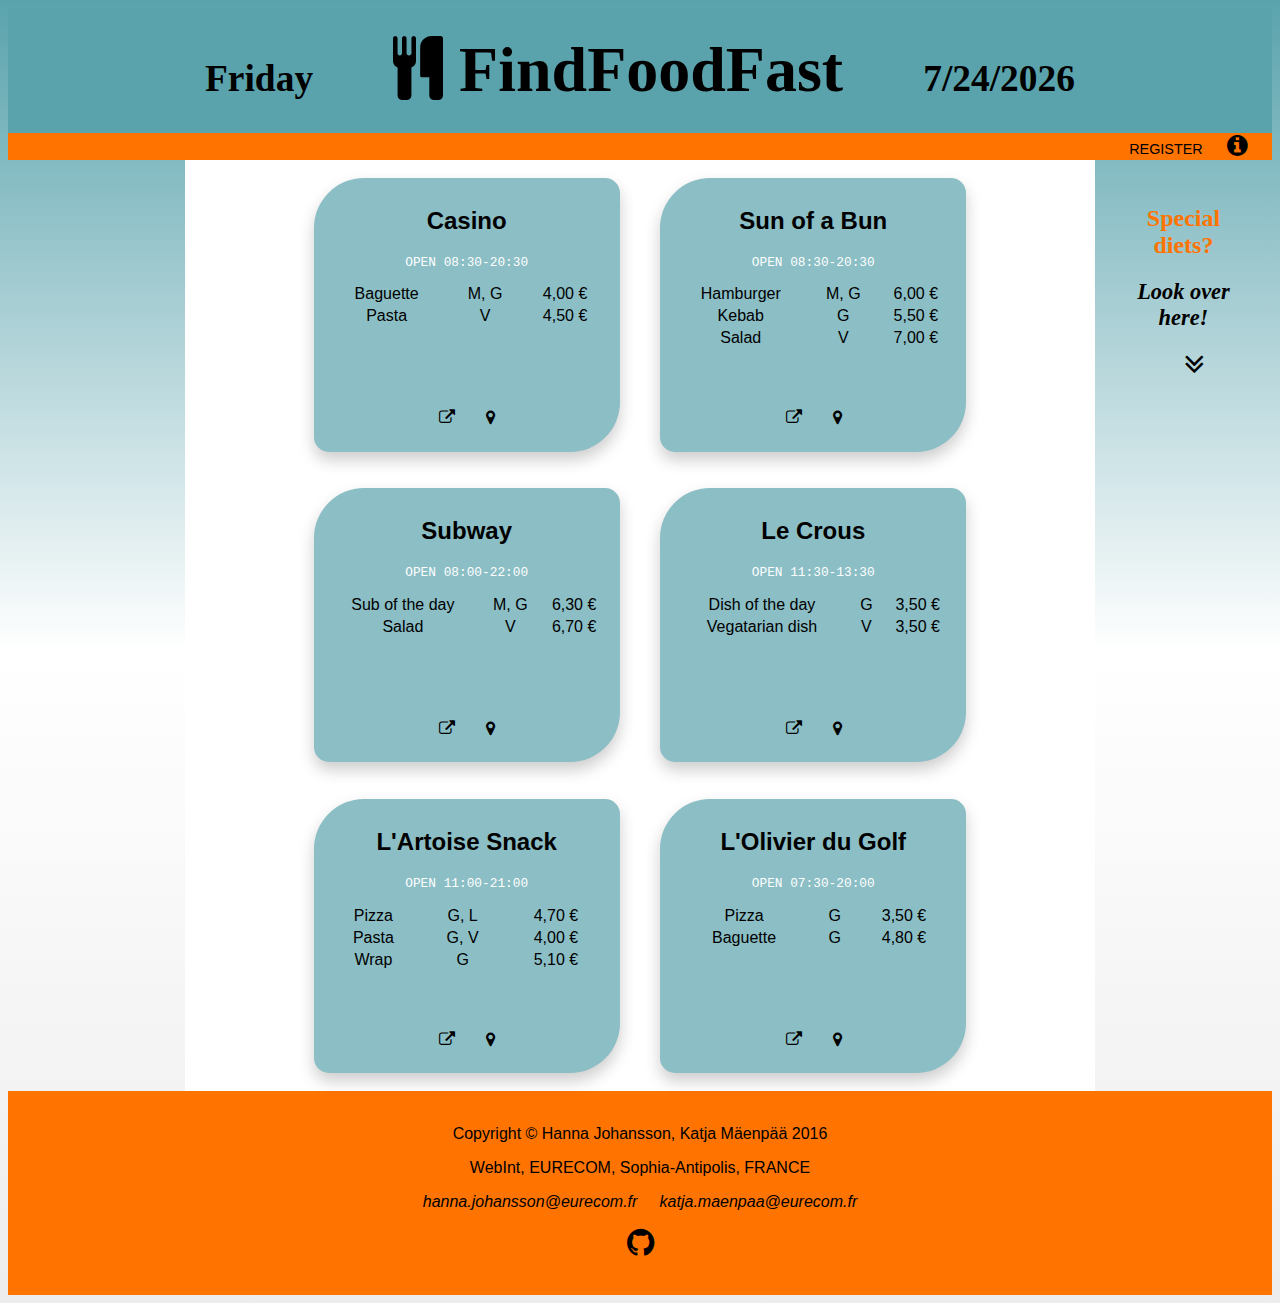
<file: index.html>
<!DOCTYPE html>

<!-- *************************************************************************************************************
 	Authors: Hanna Johansson and Katja Mäenpää.
	File created: 2016-11-23

	This file: The main page of the application FindFoodFast. The application displays the actual date,
	options of restaurants/lunch places nearby the user's location and information about current lunch offers,
	such as price and allergy information. It is also possible to show the restaurants positions in a map
	together with the users position.

************************************************************************************************************** -->

<html>

<head>
	<meta charset="UTF-8">

	<!-- Info on tab -->
	<title>FindFoodFast</title>
	<link rel="icon" type="image/png" href="FFF.png">

	<!-- Import Stylesheets and fonts -->
	<link rel="stylesheet" href="https://maxcdn.bootstrapcdn.com/font-awesome/4.5.0/css/font-awesome.min.css"> <!-- import icons -->
	<link rel="stylesheet" type="text/css" href="stylesheet.css">

	<!-- Scripts -->
	<script type="text/javascript" src="functions.js"></script>

	<meta name="HannaKatja" content="WebInt Project">
</head>

<body onload="getTodaysDate(), checkGeolocation()">

	<!-- HEADER -->
	<header class="header">
		<h3 id="myWeekday"> Thursday &nbsp; &nbsp; &nbsp; &nbsp; &nbsp; </h3>
		<h1>
			&nbsp; &nbsp;
			<i class="fa fa-cutlery" aria-hidden="true" id="FFF_icon"></i><!-- icon from Font Awesome -->
			FindFoodFast &nbsp; &nbsp;
		</h1>
		<h3 id="todaysDate"> 1/1/17</h3>
		<br>
	</header>

	<!-- Navigation bar: possibility to register + read information -->
	<div class="navbar">
		<a href="registration.html" id="register">REGISTER</a>
		&nbsp; &nbsp;
		<!-- Drop down with information about the application -->
		<div class="dd_info">
			<i class="fa fa-info-circle" id="info-button-img" aria-hidden="true" ></i>
			<div class="info-content">
				<h1> Welcome to FindFoodFast! </h1>
				<p> Allow FindFoodFast to use your location to display the lunch places closest to you. Some lunch offers will be presented to you with allergy information and prices. Please see below for more information about allergies and special diets. </p>
				<p> Click on the icon  <i class="fa fa-map-marker" aria-hidden="true"></i> to find yourself and the lunch places in a map or go straight to the
					restaurant's web site using the icon  <i class="fa fa-external-link" aria-hidden="true"></i> . </p>
			</div>
		</div>
	</div>

	<div class="left"></div>

	<!-- BODY -->
	<section class="main">
			<!-- Lunch option 1 -->
			<article class="restaurant">
				<h2> Casino </h2>
				<p class="opening_hours"> OPEN 08:30-20:30 </p>
				<table class="menu">
					<tr>
						<td> Baguette </td>
						<td> M, G </td>
						<td> 4,00 €</td>
					</tr>
					<tr>
						<td> Pasta </td>
						<td> V </td>
						<td> 4,50 €</td>
					</tr>
				</table>
				<div class="links">
					<!-- icons from Font Awesome -->
					<a href="https://www.supercasino.fr/" target="_blank"><i class="fa fa-external-link" aria-hidden="true"></i></a> &nbsp; &nbsp; &nbsp;
					<a href="map.html"> <i class="fa fa-map-marker" aria-hidden="true"></i></a>
				</div>
			</article>

			<!-- Lunch option 2 -->
			<article class="restaurant">
				<h2> Sun of a Bun </h2>
				<p class="opening_hours"> OPEN 08:30-20:30 </p>
				<table class="menu">
					<tr>
						<td>Hamburger </td>
						<td>M, G</td>
						<td>6,00 €</td>
					</tr>
					<tr>
						<td>Kebab</td>
						<td>G</td>
						<td>5,50 €</td>
					</tr>
					<tr>
						<td>Salad</td>
						<td>V</td>
						<td>7,00 €</td>
					</tr>
				</table>
				<div class="links">
					<!-- icons from Font Awesome -->
					<a href="http://tttruck.com/foodtruck/son-of-a-bun-antibes" target="_blank"><i class="fa fa-external-link" aria-hidden="true"></i></a> &nbsp; &nbsp; &nbsp;
					<a href="map.html"> <i class="fa fa-map-marker" aria-hidden="true"></i></a>
				</div>
			</article>

			<!-- Lunch option 3 -->
			<article class="restaurant">
				<h2> Subway </h2>
				<p class="opening_hours"> OPEN 08:00-22:00 </p>
					<table class="menu">
						<tr>
							<td>Sub of the day</td>
							<td>M, G</td>
							<td>6,30 €</td>
						</tr>
						<tr>
							<td>Salad</td>
							<td>V</td>
							<td>6,70 €</td>
						</tr>
					</table><br>
				<div class="links">
					<!-- icons from Font Awesome -->
					<a href="http://subwayfrance.fr/" target="_blank"><i class="fa fa-external-link" aria-hidden="true"></i></a> &nbsp; &nbsp; &nbsp;
					<a href="map.html"> <i class="fa fa-map-marker" aria-hidden="true"></i></a>
				</div>
			</article>

			<!-- Lunch option 4 -->
			<article class="restaurant">
				<h2> Le Crous </h2>
				<p class="opening_hours"> OPEN 11:30-13:30 </p>
					<table class="menu">
						<tr>
							<td>Dish of the day</td>
							<td>G</td>
							<td>3,50 €</td>
						</tr>
						<tr>
							<td>Vegatarian dish</td>
							<td>V</td>
							<td>3,50 €</td>
						</tr>
					</table><br>
				<div class="links">
					<!-- icons from Font Awesome -->
					<a href="http://www.crous-nice.fr/restaurant/helios-ru/" target="_blank"><i class="fa fa-external-link" aria-hidden="true"></i></a> &nbsp; &nbsp; &nbsp;
					<a href="map.html"> <i class="fa fa-map-marker" aria-hidden="true"></i></a>
				</div>
			</article>

			<!-- Lunch option 5 -->
			<article class="restaurant">
				<h2> L'Artoise Snack </h2>
				<p class="opening_hours"> OPEN 11:00-21:00 </p>
					<table class="menu">
						<tr>
							<td>Pizza</td>
							<td>G, L</td>
							<td>4,70 €</td>
						</tr>
						<tr>
							<td>Pasta</td>
							<td>G, V</td>
							<td>4,00 €</td>
						</tr>
						<tr>
							<td>Wrap</td>
							<td>G</td>
							<td>5,10 €</td>
						</tr>
					</table><br>
				<div class="links">
					<!-- icons from Font Awesome -->
					<a href="http://www.lartdoise-craie-lhistoire.fr/" target="_blank"><i class="fa fa-external-link" aria-hidden="true"></i></a> &nbsp; &nbsp; &nbsp;
					<a href="map.html"> <i class="fa fa-map-marker" aria-hidden="true"></i></a>
				</div>
			</article>

			<!-- Lunch option 6 -->
			<article class="restaurant">
				<h2> L'Olivier du Golf </h2>
				<p class="opening_hours"> OPEN 07:30-20:00 </p>
					<table class="menu">
						<tr>
							<td>Pizza</td>
							<td>G</td>
							<td>3,50 €</td>
						</tr>
						<tr>
							<td>Baguette</td>
							<td>G</td>
							<td>4,80 €</td>
						</tr>
					</table><br>
				<div class="links">
					<!-- icons from Font Awesome -->
					<a href="http://www.lolivierdugolf.com/" target="_blank"><i class="fa fa-external-link" aria-hidden="true"></i></a> &nbsp; &nbsp; &nbsp;
					<a href="map.html"> <i class="fa fa-map-marker" aria-hidden="true"></i></a>
				</div>
			</article>
	</section>

	<div class="left">
		<!-- Information about the allergies -->
		<aside id="allergiesInfo">
			<h2 id="fontcolor">Special diets? </h2>
			<h2 id="look_here"> Look over here!</h2>
				<div class="dropdown">
				  &nbsp; &nbsp; &nbsp; &nbsp; &nbsp; &nbsp; &nbsp; &nbsp;
				  <i class="fa fa-angle-double-down fa-2x" id="allergy_arrow" aria-hidden="true" ></i>
				  <div class="dropdown-content">
				    <ul id='allergy_list'>
						<li> Ve = Vegan </li>
						<li> V = Vegetarian </li>
						<li> F = Fish </li>
						<li> G = Gluten </li>
						<li> L = Lactose </li>
						<li> E = Egg </li>
						<li> N = Nuts </li>
					</ul>
				    <div class="desc">
				    	<p> If no information about the content is given, contact the restaurant directly for more information. </p>
						<p> We strongly suggest you to ALWAYS ask if you have any food allergy. </p></div>
				  </div>
				</div>
		</aside>
	</div>

	<!-- FOOTER -->
	<footer>
		<br>
		<p id = "footertxt">Copyright &copy; Hanna Johansson, Katja Mäenpää
			<time datetime="2016-11-28">2016</time></p>
		<p>WebInt, EURECOM, Sophia-Antipolis, FRANCE</p>
        <address>
            <a href="hanna.johansson@eurecom.fr" class="contact"> hanna.johansson@eurecom.fr</a> &nbsp; &nbsp;
            <a href="katja.maenpaa@eurecom.fr" class="contact"> katja.maenpaa@eurecom.fr</a>
        </address>
		<p><a href="https://github.com/hannajohansson/FindFoodFast"><i class="fa fa-github fa-2x"></i></a></p>
	</footer>
</body>

</html>
</file>
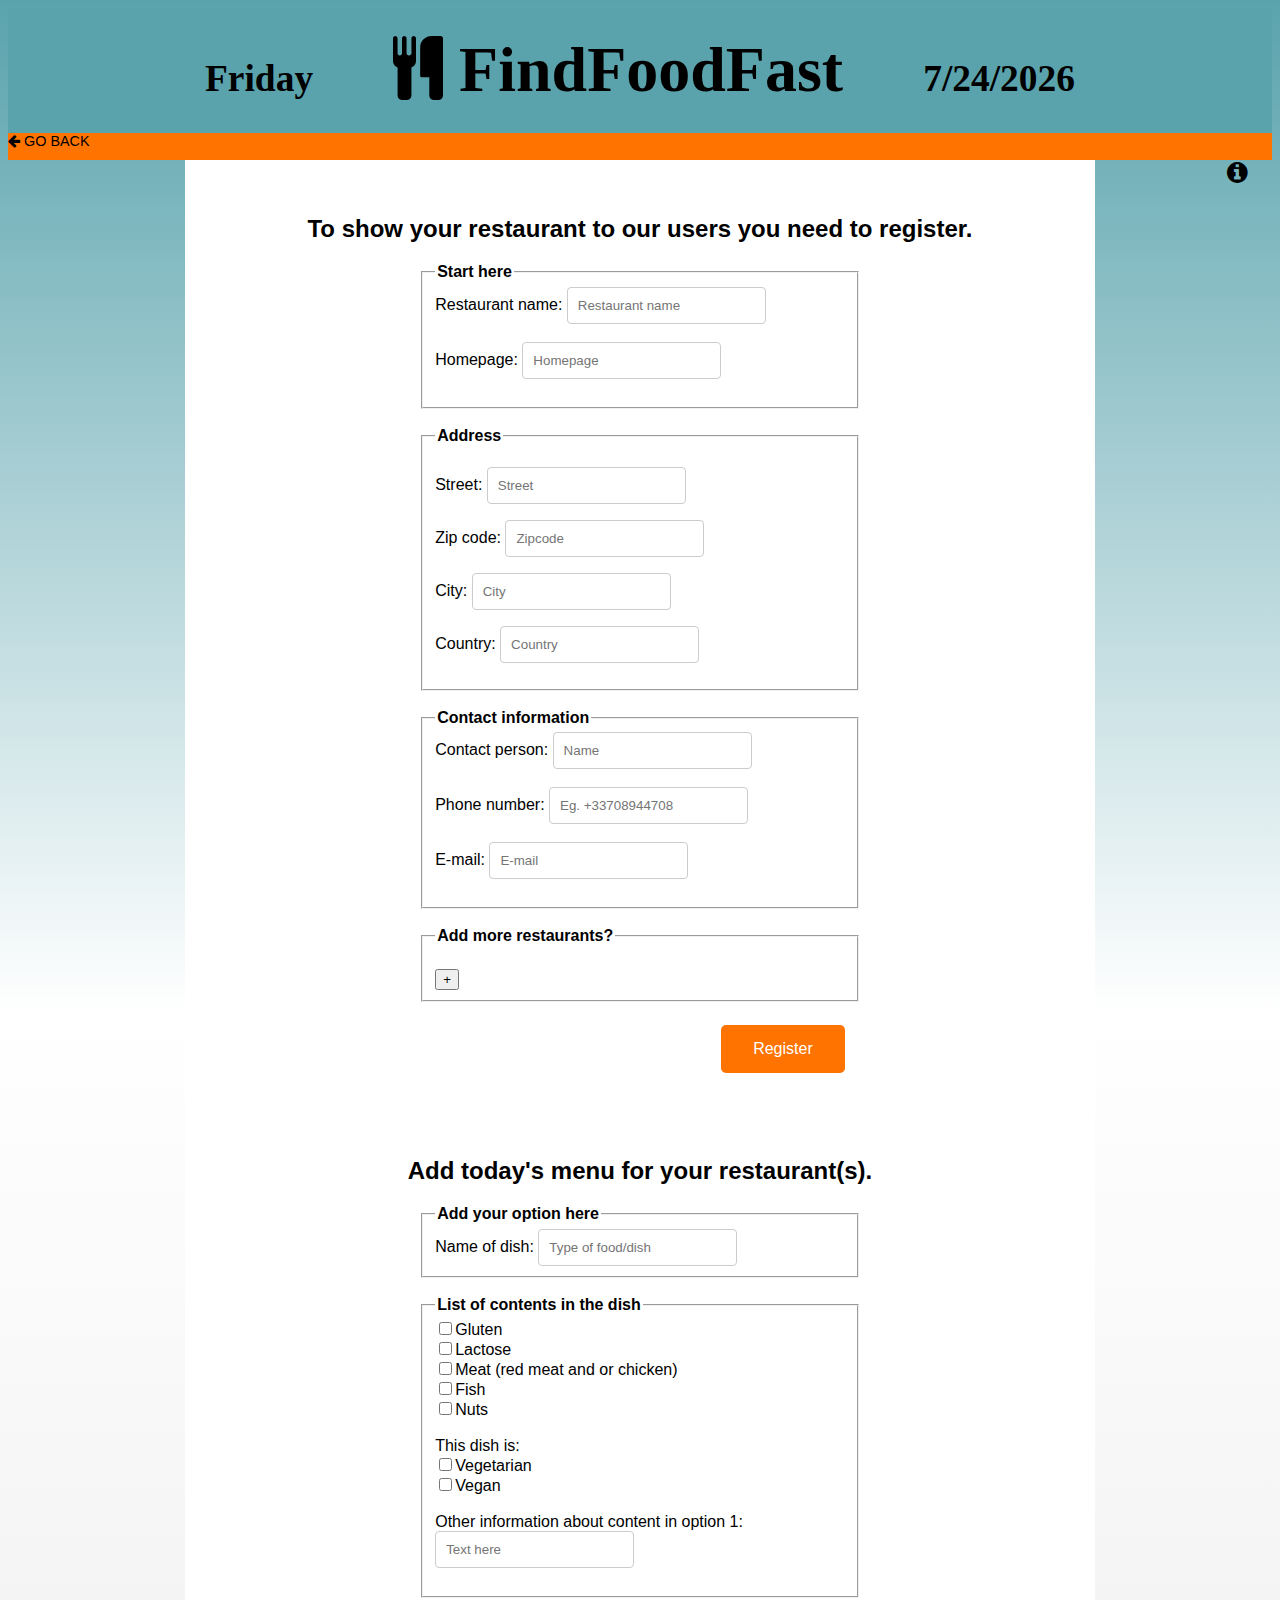
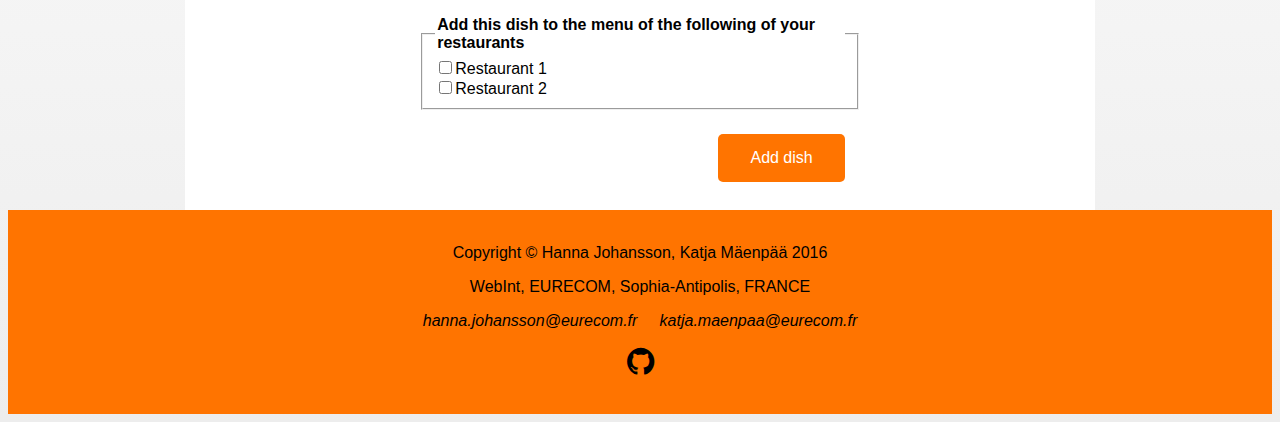
<file: registration.html>
<!DOCTYPE html>
<!-- *************************************************************************************************************
    Authors: Hanna Johansson and Katja Mäenpää.
    File created: 2016-11-23

    This file: The registration page of the application FindFoodFast. This page is for restaurants for registration of the restaurant and for listing the days menus and specials.

************************************************************************************************************** -->
<html>
<head>
    <meta charset="UTF-8">
    <title>FindFoodFast</title>
    <link rel="stylesheet" href="https://maxcdn.bootstrapcdn.com/font-awesome/4.5.0/css/font-awesome.min.css"> <!-- import icons -->
    <link rel="stylesheet" type="text/css" href="stylesheet.css">
    <script type="text/javascript" src="functions.js"></script>
    <meta name="HannaKatja" content="WebInt Project">
</head>

<body onload="getTodaysDate()">

    <!-- HEADER -->
    <header class="header">
        <h3 id="myWeekday"> Thursday &nbsp; &nbsp; &nbsp; &nbsp; &nbsp; </h3>
        <h1><a href = "index.html" id="FFF_homepage">
            &nbsp; &nbsp;
            <i class="fa fa-cutlery" aria-hidden="true"></i><!-- icon from Font Awesome -->
            FindFoodFast &nbsp; &nbsp; </a>
        </h1>
        <h3 id="todaysDate"> 1/1/17 </h3>
        <br>
    </header>

    <!-- Navigation bar: possibility to go back to main page + read information -->
    <div class="navbar">
        <a href="index.html" id="go_back">
            <i class="fa fa-arrow-left" aria-hidden="true"></i>
            GO BACK
        </a>
        <br>
        <!-- Drop down with information about the application -->
        <div class="dd_info">
            <i class="fa fa-info-circle" id="allergy_arrow" aria-hidden="true" ></i>
            <div class="info-content">
                <h1> Welcome to FindFoodFast! </h1>
                <p> Allow FindFoodFast to use your location to display the lunch places closest to you. Some lunch offers will be presented to you with allergy information and prices. Please see below for more information about allergies and special diets. </p>
                <p> Click on the icon  <i class="fa fa-map-marker" aria-hidden="true"></i> to find yourself and the lunch places in a map or go straight to the
                    restaurant's web site using the icon  <i class="fa fa-external-link" aria-hidden="true"></i> . </p>
            </div>
        </div>
    </div>

    <div class="left"></div>

    <!-- BODY -->
    <section class="registrationpage"> <br><br>
        <!-- Register a new restaurant on the application -->
        <h2> To show your restaurant to our users you need to register. </h2>
        <form>
            <fieldset class="form">
                <legend> Start here </legend>
            Restaurant name: <input type="text" name="restaurantname" placeholder ="Restaurant name" required><br><br>
            Homepage: <input type="url" name="homepage" placeholder ="Homepage" required><br><br>
            </fieldset> <br>

            <fieldset class="form">
                <legend> Address </legend>
                <p> Street: <input type="text" name="street" placeholder ="Street" required/></p>
                <p> Zip code: <input type="text" name="zipcode" placeholder ="Zipcode" required/></p>
                <p> City: <input type="text" name="city" placeholder ="City" required/></p>
                <p> Country: <input type="text" name="country" placeholder ="Country" required/></p>
            </fieldset> <br>

            <fieldset>
                <legend>Contact information</legend>
                Contact person: <input type="text" name="contactname" placeholder ="Name" required><br><br>
                Phone number: <input type="text" name="phonenumber" placeholder ="Eg. +33708944708" required><br><br>
                E-mail: <input type="text" name="email" placeholder ="E-mail" required><br><br>
            </fieldset> <br>

            <fieldset>
                <legend>Add more restaurants?</legend>
                <br><button id="add-restaurant" value="Add">+</button>
            </fieldset> <br>

            <fieldset class="noborder">
                <button id="btn_register" value="Register" onclick="register()"><span>Register </span></button>
            </fieldset>
        </form> <br> <br>

        <!-- Add another dish for the restaurant -->
        <br><h2> Add today's menu for your restaurant(s). </h2>
        <form>
            <fieldset>
                <legend> Add your option here </legend>
            Name of dish: <input type="text" name="restaurantname" placeholder ="Type of food/dish" required>
            </fieldset><br>

            <fieldset>
                <legend> List of contents in the dish </legend>
                <input type="checkbox" name="special diet" value="Gluten" />Gluten <br />
                <input type="checkbox" name="special diet" value="Lactose" />Lactose <br />
                <input type="checkbox" name="special diet" value="Meat" />Meat (red meat and or chicken)<br />
                <input type="checkbox" name="special diet" value="Fish" />Fish <br />
                <input type="checkbox" name="special diet" value="Nuts" />Nuts <br /> <br>
                This dish is: <br>
                <input type="checkbox" name="special diet" value="Vegetarian" />Vegetarian <br />
                <input type="checkbox" name="special diet" value="Vegetarian" />Vegan <br /><br>
                Other information about content in option 1: <input type="text" name="special diet" placeholder ="Text here" required><br><br>
            </fieldset> <br>

            <fieldset>
                <legend> Add this dish to the menu of the following of your restaurants </legend>
                <input type="checkbox" name="restaurant" value="Restaurant1" />Restaurant 1 <br />
                <input type="checkbox" name="restaurant" value="Restaurant2" />Restaurant 2 <br />
            </fieldset> <br>

            <fieldset class="noborder">
                <button id="btn_add_dish" value="Register" onclick="addDish()"><span>Add dish </span></button><br><br>
            </fieldset>
        </form>
        <br>

    </section>

    <!-- FOOTER -->
    <footer>
        <br>
        <p id = "footertxt">Copyright &copy; Hanna Johansson, Katja Mäenpää
            <time datetime="2016-11-28">2016</time></p>
        <p>WebInt, EURECOM, Sophia-Antipolis, FRANCE</p>
        <address>
            <a href="hanna.johansson@eurecom.fr" class="contact"> hanna.johansson@eurecom.fr</a> &nbsp; &nbsp;
            <a href="katja.maenpaa@eurecom.fr" class="contact"> katja.maenpaa@eurecom.fr</a>
        </address>
        <p><a href="https://github.com/hannajohansson/FindFoodFast"><i class="fa fa-github fa-2x"></i></a></p>
    </footer>

</body>

</html>
</file>
<file: stylesheet.css>
/******************************************
	select all elements without selector
	# for id
	. for class
******************************************/

a {
	text-decoration: none;
	color: black;
}

article {
	margin: 2%;
	padding: 1%;
	background-color: #8BBEC5;
	border-radius: 50px 15px;
	display: inline-table;
	width: 18em;
	height: 16em;
	font-family: "Arial", sans-serif;
}

body {
	background-color: #ededed; /* For browsers that do not support gradients */
    background: -webkit-linear-gradient(#5AA3AD, white, #ededed); /* For Safari 5.1 to 6.0 */
    background: -o-linear-gradient(#5AA3AD, white, #ededed); /* For Opera 11.1 to 12.0 */
    background: -moz-linear-gradient(#5AA3AD, white, #ededed); /* For Firefox 3.6 to 15 */
    background: linear-gradient(#5AA3AD, white, #ededed); /* Standard syntax */
}

fieldset {
	width: 45%;
	margin: auto;
}

footer {
	background-color: #FF7400; /*#D40039; #FF0044;*/
	text-align: center;
	font-family: "Arial", sans-serif;
	clear: both;
	height: 10%;
	padding-bottom: 20px;
}

header {
	width: 96%;
	background-color: #5AA3AD;
	text-align: center;
	font-size: 200%;
	padding: 2%;
}

h1 {
	display: inline;
}

h2 {
	text-align: center;
}

h3 {
	display: inline;
}

i {
	color: black;
}

i:hover {
	color: white;
}

input[type=text], select {
    padding: 10px;
    display: inline-block;
    border: 1px solid #ccc;
    border-radius: 4px;
}

input[type=url], select {
    padding: 10px;
    display: inline-block;
    border: 1px solid #ccc;
    border-radius: 4px;
}

legend {
	font-weight: bold;
}

ul {
	list-style-type:none;
}

/***************
	# id
***************/
#allergiesInfo{
	float: right;
	background-color: transparent;
}

#allergy_arrow {
	cursor: pointer;
}

/* CSS for the register button, animate on hover */
#btn_register {
	float: right;
	background-color: #FF7400;
    border: none;
    border-radius: 5px;
    color: white;
    padding: 15px 32px;
    text-align: center;
    text-decoration: none;
    display: inline-block;
    font-size: 16px;
}

#btn_register span {
  cursor: pointer;
  display: inline-block;
  position: relative;
  transition: 0.5s;
}

#btn_register span:after {
  content: '\00bb';
  position: absolute;
  opacity: 0;
  top: 0;
  right: -20px;
  transition: 0.5s;
}

#btn_register:hover span {
  padding-right: 25px;
}

#btn_register:hover span:after {
  opacity: 1;
  right: 0;
}
/* END of register button */

/* CSS for the 'add dish' button, effect on click */
#btn_add_dish {
	float: right;
	background-color: #FF7400;
    border: none;
    border-radius: 5px;
    color: white;
    cursor: pointer;
    padding: 15px 32px;
    text-align: center;
    text-decoration: none;
    display: inline-block;
    font-size: 16px;
}

#btn_add_dish:hover {
	background-color: #5AA3AD}

#btn_add_dish:active {
  background-color: #5AA3AD;
  box-shadow: 0 5px #666;
  transform: translateY(4px);
}
/* END of 'add dish' button */



#FFF_homepage {
    color: black;
    text-decoration: none;
}

#FFF_homepage:hover {
    color: white;
    transition: all 0.2s ease-out;
}

#FFF_icon:hover {
	color: black;
}

#fontcolor {
	color: #FF7400;
}

#go_back {
	color: black;
	float: left;
	font-size: 60%;
	font-family: "Arial", sans-serif;
	text-decoration: none;
}

#go_back:hover {
	color: white;
}

#info-button-img {
    cursor: pointer;
}

#look_here {
	font-style: italic;
	font-size: 140%;
}

#map-div {
	width: 100%;
	height: 100%;
	background-color: #ededed;
	text-align: center;
}

#map {
	width: 600px;
	height: 400px;
	/*margin-left: auto;
	margin-right: auto;*/
	margin: 5%;
	position: center;
}

#register {
	color: black;
	font-size: 60%;
	font-family: "Arial", sans-serif;
	text-decoration: none;
}

#register:hover {
	color: white;
}

#restaurant-list {
	text-align: left;
	color: black;
	text-decoration: none;
	padding-left: 6%;
	padding-bottom: 5%;
}

/***************
	classes
***************/

.contact {
    text-decoration: none;
    color: black;
}

/* CSS for the allergy dropdown */
.dropdown {
    position: relative;
}

.dropdown-content {
    display: none;
    position: absolute;
    background-color: white;
    min-width: 160px;
    box-shadow: 0px 8px 16px 0px rgba(0,0,0,0.2);
}

.dropdown:hover .dropdown-content {
    display: block;
}

.desc {
    padding: 5px;
    text-align: center;
    font-size: 80%;
}
/* END for the allergy dropdown */

/* CSS for the information dropdown */
.dd_info {
    position: relative;
    width: 20px;
    float: right;
}

.info-content {
    display: none;
    position: absolute;
    z-index: 100;
    background-color: white;
    border-radius: 5px;
    text-align: left;
    font-size: 55%;
    font-family: "Arial", sans-serif;
    right: 0;
    max-width: 450px;
    box-shadow: 0px 8px 16px 0px rgba(0,0,0,0.2);
    padding: 15px;
}

.dd_info:hover .info-content {
    display: block;
}
/* END for the information dropdown */

.fa-external-link {
	color: black;
}

.header {
	display: inline-table;
}

.left {
    background-color: transparent;
    padding: 2%;
    float:left;
    width:10%;
}

.links {
	text-align: center;
	list-style-type: none;
	color: black;
	text-decoration: none;
	position: absolute;
	bottom: 0;
	padding-bottom: 8%;
	padding-left: 38%;
}

.links_hover:hover {
	color: #5AA3AD;
}

.main {
	width: 72%;
	text-align: center;
	float: left;
	background-color: white;
}

.menu {
	float: left;
	width: 100%;
	padding-bottom: 5%;
}

.navbar {
	text-align: right;
	font-size: 150%;
	background-color: #FF7400; /**#8BBEC5;*/
	padding-right: 2%;
}

.noborder {
    border: none;
}

.opening_hours {
	font-family: "Courier New", monospace;
	color: white;
	font-size: 80%;
}

.prices {
	display: inline-table;
	list-style-type: none;
}

.restaurant {
	position: relative;
	box-shadow: 0px 8px 16px 0px rgba(0,0,0,0.2);
}

.restaurant:hover {
    opacity: 0.8;
    filter: alpha(opacity=80); /* For IE8 and earlier */
}

.registrationpage {
	width: 72%;
	float: left;
	background-color: white;
	font-family: "Arial", sans-serif;
}
</file>
